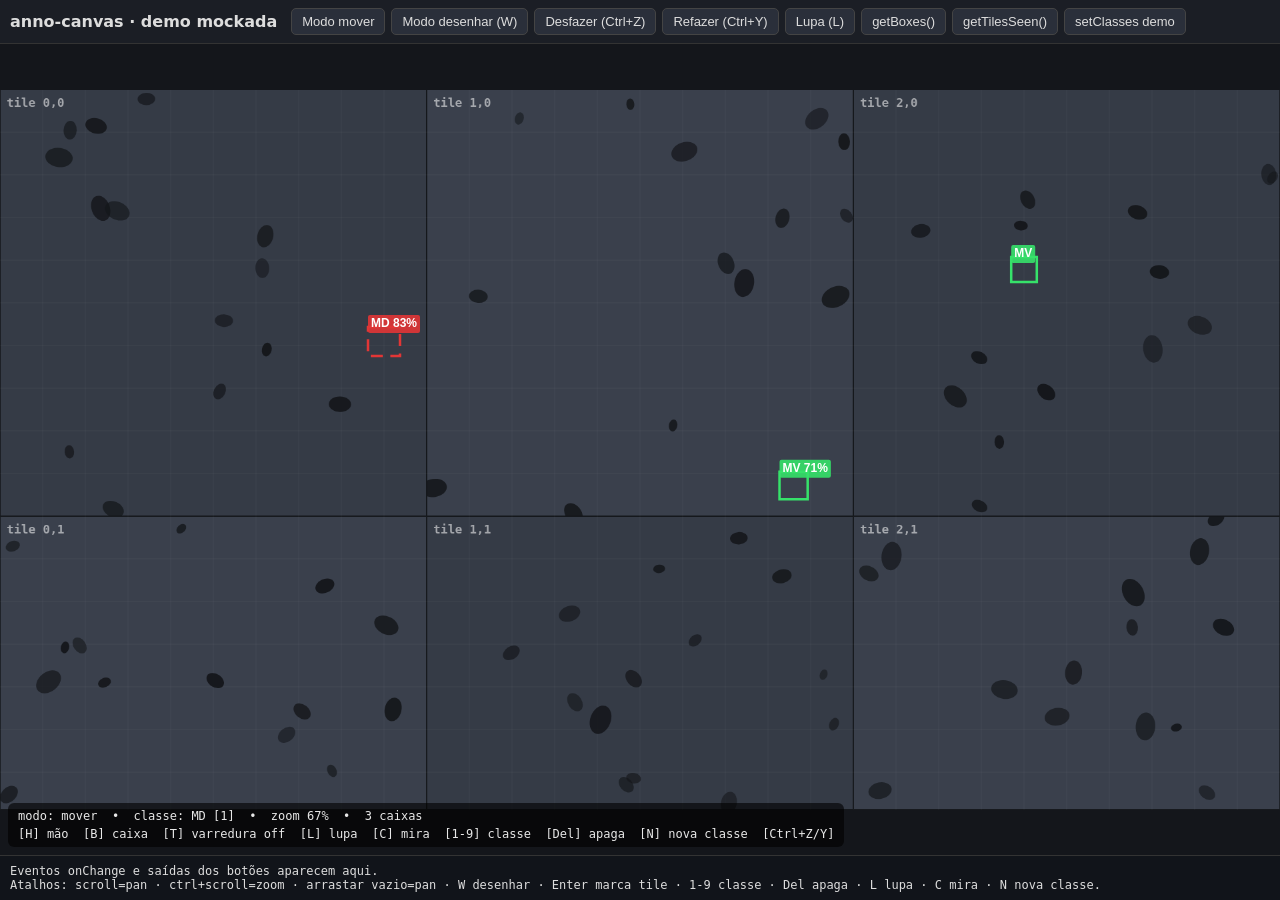
<file: web/src/canvas/demo.html>
<!doctype html>
<html lang="pt-BR">
<head>
<meta charset="utf-8">
<title>Demo — anno-canvas (fly-det)</title>
<style>
  body { margin: 0; font-family: system-ui, sans-serif; background: #0e1013; color: #ddd;
         display: flex; flex-direction: column; height: 100vh; }
  #toolbar { display: flex; gap: 6px; align-items: center; flex-wrap: wrap;
             padding: 8px 10px; background: #1b1e25; border-bottom: 1px solid #333; }
  #toolbar button { background: #2a2f3a; color: #ddd; border: 1px solid #444;
                    border-radius: 5px; padding: 5px 10px; cursor: pointer; font-size: 13px; }
  #toolbar button:hover { background: #353c4b; }
  #toolbar .titulo { font-weight: 600; margin-right: 8px; }
  #canvas-host { flex: 1; min-height: 0; }
  #saida { margin: 0; max-height: 150px; overflow: auto; background: #11141a;
           border-top: 1px solid #333; padding: 8px 10px; font-size: 12px; white-space: pre-wrap; }
</style>
</head>
<body>
<div id="toolbar">
  <span class="titulo">anno-canvas · demo mockada</span>
  <button id="btn-pan">Modo mover</button>
  <button id="btn-draw">Modo desenhar (W)</button>
  <button id="btn-undo">Desfazer (Ctrl+Z)</button>
  <button id="btn-redo">Refazer (Ctrl+Y)</button>
  <button id="btn-loupe">Lupa (L)</button>
  <button id="btn-boxes">getBoxes()</button>
  <button id="btn-tiles">getTilesSeen()</button>
  <button id="btn-classes">setClasses demo</button>
</div>
<div id="canvas-host"></div>
<pre id="saida">Eventos onChange e saídas dos botões aparecem aqui.
Atalhos: scroll=pan · ctrl+scroll=zoom · arrastar vazio=pan · W desenhar · Enter marca tile · 1-9 classe · Del apaga · L lupa · C mira · N nova classe.
</pre>

<script src="../../vendor/konva.min.js"></script>
<script type="module">
import { createAnnoCanvas } from './anno-canvas.js';

// ------------------------------------------------------------------ dados mockados
const W = 1920, H = 1080, TILE = 640;
const saida = document.getElementById('saida');
const log = (msg) => { saida.textContent = msg; };

// Gera um tile fake (dataURL): grade cinza + rótulo + "moscas" pseudo-aleatórias
// determinísticas (LCG com semente por tile). Nenhum backend envolvido.
const tileCache = new Map();
function lcg(seed) {
  let s = seed >>> 0;
  return () => ((s = (s * 1664525 + 1013904223) >>> 0) / 4294967296);
}
function mockTileUrl(x, y) {
  const key = x + ',' + y;
  if (tileCache.has(key)) return tileCache.get(key);
  const w = Math.min(TILE, W - x * TILE), h = Math.min(TILE, H - y * TILE);
  const c = document.createElement('canvas');
  c.width = w; c.height = h;
  const ctx = c.getContext('2d');
  ctx.fillStyle = (x + y) % 2 ? '#3a404c' : '#353b46';
  ctx.fillRect(0, 0, w, h);
  ctx.strokeStyle = 'rgba(0,0,0,0.6)';
  ctx.strokeRect(0.5, 0.5, w - 1, h - 1);
  // grade de 64px para noção de escala
  ctx.strokeStyle = 'rgba(255,255,255,0.05)';
  for (let gx = 64; gx < w; gx += 64) { ctx.beginPath(); ctx.moveTo(gx, 0); ctx.lineTo(gx, h); ctx.stroke(); }
  for (let gy = 64; gy < h; gy += 64) { ctx.beginPath(); ctx.moveTo(0, gy); ctx.lineTo(w, gy); ctx.stroke(); }
  // "moscas" (~40px e menores), determinísticas por tile
  const rnd = lcg(x * 73856093 ^ y * 19349663);
  for (let i = 0; i < 14; i++) {
    const fx = rnd() * w, fy = rnd() * h, r = 8 + rnd() * 14;
    ctx.fillStyle = `rgba(20,22,26,${0.55 + rnd() * 0.4})`;
    ctx.beginPath(); ctx.ellipse(fx, fy, r, r * 0.7, rnd() * Math.PI, 0, Math.PI * 2); ctx.fill();
  }
  ctx.fillStyle = 'rgba(255,255,255,0.55)';
  ctx.font = 'bold 18px monospace';
  ctx.fillText(`tile ${x},${y}`, 10, 26);
  const url = c.toDataURL();
  tileCache.set(key, url);
  return url;
}

let classes = ['MD', 'MV'];
const boxesIniciais = [
  // 1 caixa do modelo NÃO aceita (aparece tracejada)
  { id: 'b-modelo-pendente', cls: 0, cx: 0.30, cy: 0.35, w: 0.025, h: 0.040,
    origin: 'model', model_conf: 0.83, edited: false, edit_ops: [] },
  // 1 caixa do modelo já aceita (sólida)
  { id: 'b-modelo-aceita', cls: 1, cx: 0.62, cy: 0.55, w: 0.022, h: 0.038,
    origin: 'model', model_conf: 0.71, edited: false, edit_ops: ['accept'] },
  // 1 caixa humana (sólida)
  { id: 'b-humana', cls: 1, cx: 0.80, cy: 0.25, w: 0.020, h: 0.035,
    origin: 'human', edited: true, edit_ops: ['create'] },
];

const handle = createAnnoCanvas(document.getElementById('canvas-host'), {
  imageWidth: W,
  imageHeight: H,
  tileSize: TILE,
  classes,
  tilesUrl: mockTileUrl,
  boxes: boxesIniciais,
  initialTilesSeen: [],
  onChange(boxes, op) {
    log(`onChange → op: ${JSON.stringify(op)}\ncaixas: ${boxes.length}\n` +
        JSON.stringify(boxes, null, 2));
  },
  onClassRequest() {
    // no shell real isto abre o modal de nova classe; aqui, prompt simples
    const nome = prompt('Nome da nova classe (entra NO FINAL da lista):');
    if (!nome) return;
    classes = classes.concat([nome.trim().toUpperCase()]);
    handle.setClasses(classes);
    log(`Classe adicionada. classes = ${JSON.stringify(classes)}`);
  },
});

// ------------------------------------------------------------------ botões
document.getElementById('btn-pan').onclick = () => handle.setMode('pan');
document.getElementById('btn-draw').onclick = () => handle.setMode('draw');
document.getElementById('btn-undo').onclick = () => handle.undo();
document.getElementById('btn-redo').onclick = () => handle.redo();
document.getElementById('btn-loupe').onclick = () =>
  window.dispatchEvent(new KeyboardEvent('keydown', { key: 'l' }));
document.getElementById('btn-boxes').onclick = () =>
  log('getBoxes() →\n' + JSON.stringify(handle.getBoxes(), null, 2));
document.getElementById('btn-tiles').onclick = () =>
  log('getTilesSeen() → ' + JSON.stringify(handle.getTilesSeen()));
document.getElementById('btn-classes').onclick = () => {
  classes = ['MD', 'MV', 'INS']; // simula o shell adicionando classe ao final
  handle.setClasses(classes);
  log('setClasses([\'MD\',\'MV\',\'INS\']) — tecla 3 agora rotula INS.');
};
</script>
</body>
</html>
</file>
